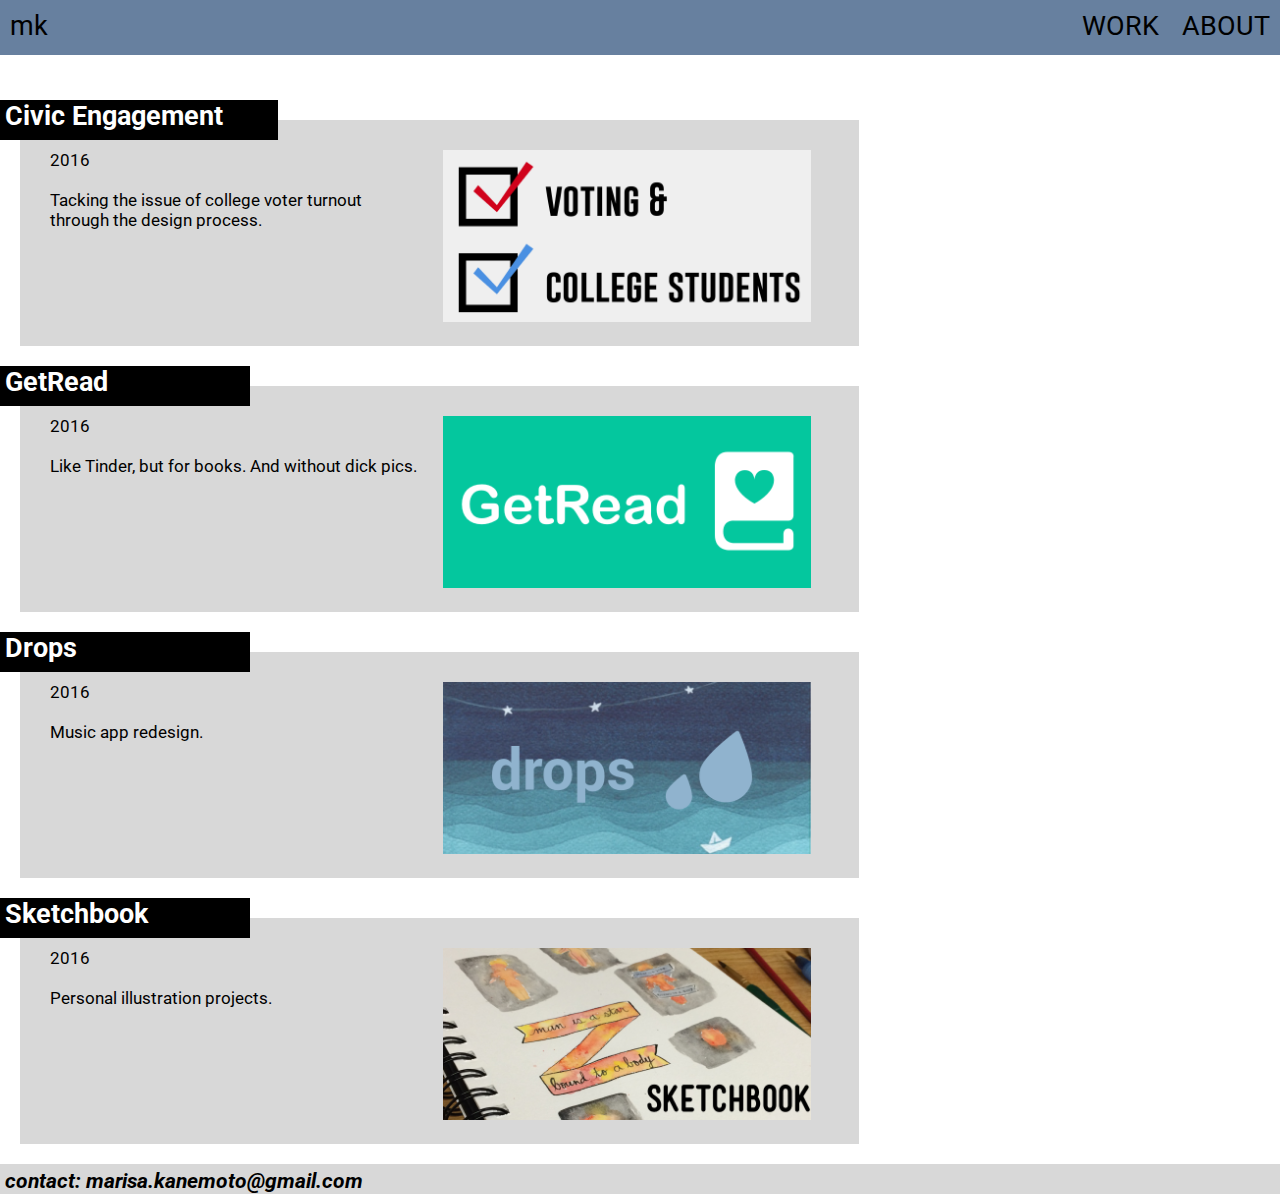
<file: index.html>
<!DOCTYPE HTML> 
<head>
	<!-- COGS 187A coding assignment 2 - index.html -->
	<title>Marisa Kanemoto</title>
	<link rel="stylesheet" href="css/index.css">
	<link rel="stylesheet" href="css/stylesheet.css">
	<link rel="stylesheet" type="text/css"
          href="https://fonts.googleapis.com/css?family=Roboto">
</head>


<body>
	<div class="topnav">
		<div class="topnav-left">
			<span><a href="/">mk</a> </span>
		</div>
		<ul class="topnav-right">
			<li class="topnav-right__item"><a href="/work">work</a></li>
			<li class="topnav-right__item"><a href="/about">about</a></li>
		</ul>
	</div>
<!-- start of content --> 
	<div class="content"> 
		<div class="project" id="civic-engagement"> 
			<div class="project-title">
				<a href="/voting"><h3>Civic Engagement</h3></a>
			</div>
			<div class="project-content">
				<div class="project-shit">
					2016 <br> <br>
					Tacking the issue of college voter turnout through the design process. 
				</div>
				<div class="project-shit">
					<a href="/voting">
						<img src="images/banner-voting.png">
					</a>
				</div>
			</div>
		</div>  <!--end of project 1 --> 

		<div class="project" id="getread">
			<div class="project-title">
				<a href="/getread"><h3>GetRead</h3></a>
			</div>
			<div class="project-content">
				<div class="project-shit">
					2016 <br> <br>
					Like Tinder, but for books.  And without dick pics. 
				</div>
				<div class="project-shit">
					<a href="/getread">
						<img class="project-image" src="images/banner-getread.png">
					</a>
				</div>
			</div>
		</div> <!-- end of project 2 --> 

		<div class="project" id="drops">
			<div class="project-title">
				<a href="/drops"><h3>Drops</h3></a>
			</div>
			<div class="project-content">
				<div class="project-shit">
					2016 <br> <br>
					Music app redesign.
				</div>
				<div class="project-shit">
					<a href="/drops">
						<img class="project-image" src="images/banner-drops.png">
					</a>
				</div>
			</div>
		</div> <!-- end of project 3 --> 

		<div class="project" id="sketchbook">
			<div class="project-title">
				<h3>Sketchbook</h3>
			</div>
			<div class="project-content">
				<div class="project-shit">
					2016 <br> <br>
					Personal illustration projects.
				</div>
				<div class="project-shit">
					<a href="/sketchbook">
						<img class="project-image" src="images/banner-sketchbook.png">
					</a>
				</div>
			</div>
		</div> <!-- end of project 4 --> 
	</div> <!-- end of content -->
	<div class="footer">
		<h5>contact: marisa.kanemoto@gmail.com</h5> 
	</div>
</body>
</file>
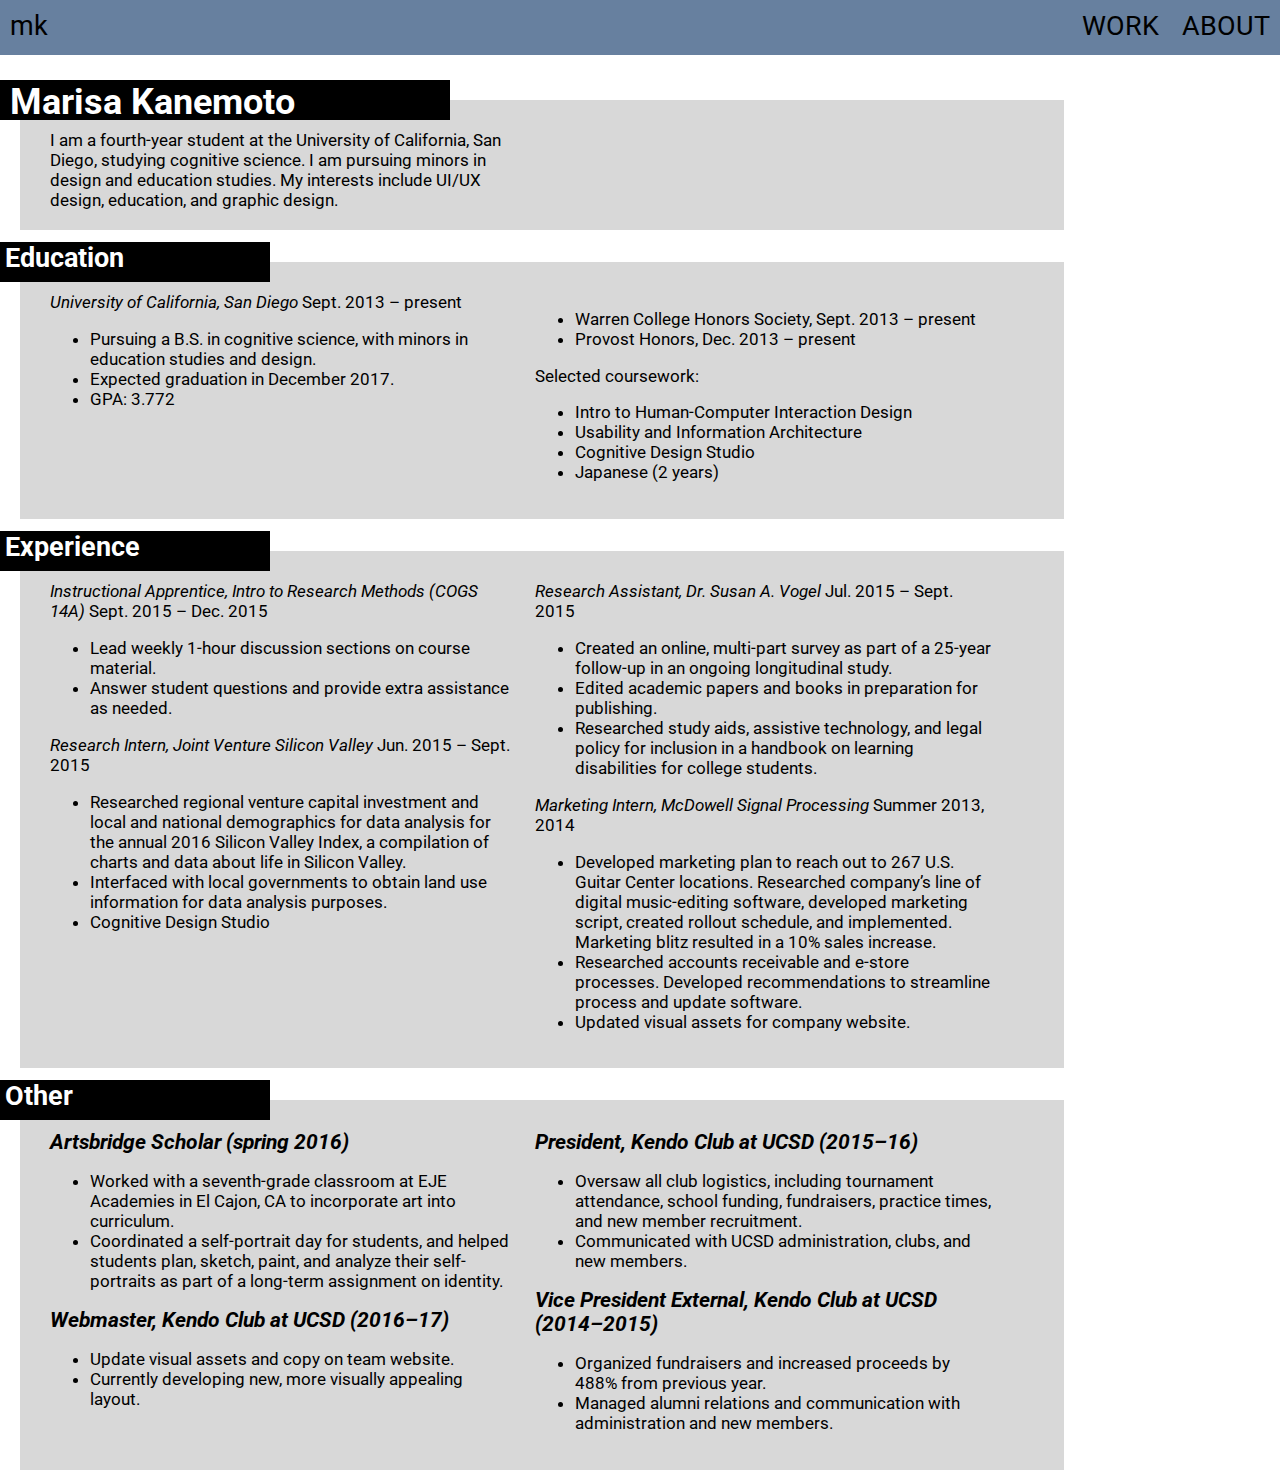
<file: about.html>
<!DOCTYPE HTML> 
<head>
	<!-- COGS 187A coding assignment 2 - about.html -->
	<title>About Me</title>
	<link rel="stylesheet" href="css/index.css">
	<link rel="stylesheet" href="css/stylesheet.css">
	<link rel="stylesheet" type="text/css"
          href="https://fonts.googleapis.com/css?family=Roboto">
</head>


<body>
	<div class="topnav">
		<div class="topnav-left">
			<span><a href="/">mk</a> </span>
		</div>
		<ul class="topnav-right">
			<li class="topnav-right__item"><a href="/work">work</a></li>
			<li class="topnav-right__item"><a href="/about">about</a></li>
		</ul>
	</div> <!-- end of topnav --> 
	<div class="content"> <!-- content -->
	<div class="project-title" id="longname">
		<h1>Marisa Kanemoto</h1>
	</div>
	<div class="project-content">
		<div class="project-shit">
			I am a fourth-year student at the University of California, San Diego, studying cognitive science.  I am pursuing minors in design and education studies.  My interests include UI/UX design, education, and graphic design.
		</div>
	</div> <!-- end of main title section --> 
	<br> <br>
	<div class="project-subtitle">
		<h3>Education</h3>
	</div>
	<div class="project-subcontent" id="overview">
		<div class="project-shit">
			<i>University of California, San Diego</i> 
			Sept. 2013 – present
			<ul>
			<li>Pursuing a B.S. in cognitive science, with minors in education studies and design.</li> 
			<li>Expected graduation in December 2017.</li>
			<li>GPA: 3.772 </li>
			</ul>
		</div>
		<div class="project-shit">
			<ul>
			<li>Warren College Honors Society, Sept. 2013 – present </li>
			<li>Provost Honors, Dec. 2013 – present </li>
			</ul>
			Selected coursework: 
			<ul> 
				<li>Intro to Human-Computer Interaction Design</li>
				<li>Usability and Information Architecture</li>
				<li>Cognitive Design Studio</li>
				<li>Japanese (2 years)</li>
			</ul> 
		</div>
	</div> <!-- end of overview -->

	<br> <br>
	<div class="project-subtitle">
		<h3>Experience</h3>
	</div>
	<div class="project-subcontent" id="process">
		<div class="project-shit">
			<i>Instructional Apprentice, Intro to Research Methods (COGS 14A)</i>
			Sept. 2015 – Dec. 2015 
				<ul> 
				<li>Lead weekly 1-hour discussion sections on course material.</li>
				<li>Answer student questions and provide extra assistance as needed.</li>
				</ul> 
			<i>Research Intern, Joint Venture Silicon Valley</i>
			Jun. 2015 – Sept. 2015
				<ul> 
				<li>Researched regional venture capital investment and local and national demographics for data analysis for the annual 2016 Silicon Valley Index, a compilation of charts and data about life in Silicon Valley.</li>
				<li>Interfaced with local governments to obtain land use information for data analysis purposes.</li>
				<li>Cognitive Design Studio</li>
				</ul> 
		</div>
		<div class="project-shit">
			<i>Research Assistant, Dr. Susan A. Vogel</i>
			Jul. 2015 – Sept. 2015
				<ul>
				<li>Created an online, multi-part survey as part of a 25-year follow-up in an ongoing longitudinal study.</li>
				<li>Edited academic papers and books in preparation for publishing.</li>
				<li>Researched study aids, assistive technology, and legal policy for inclusion in a handbook on learning disabilities for college students. </li>
				</ul>
			<i>Marketing Intern, McDowell Signal Processing</i>
				Summer 2013, 2014 
				<ul> 
				<li>Developed marketing plan to reach out to 267 U.S. Guitar Center locations. Researched company’s line of digital music-editing software, developed marketing script, created rollout schedule, and implemented. Marketing blitz resulted in a 10% sales increase.</li>
				<li>Researched accounts receivable and e-store processes. Developed recommendations to streamline process and update software.</li>
				<li>Updated visual assets for company website.</li>
				</ul>
		</div>
	</div> <!-- end of process -->
	<br> <br>
	<div class="project-subtitle">
		<h3>Other</h3>
	</div>
	<div class="project-subcontent" id="challenges">
		<div class="project-shit">
			<h5>Artsbridge Scholar (spring 2016)</h5>
				<ul> 
				<li>Worked with a seventh-grade classroom at EJE Academies in El Cajon, CA to incorporate art into curriculum.</li>
				<li>Coordinated a self-portrait day for students, and helped students plan, sketch, paint, and analyze their self-portraits as part of a long-term assignment on identity.</li>
				</ul>
			<h5>Webmaster, Kendo Club at UCSD (2016–17)</h5>
				<ul> 
				<li>Update visual assets and copy on team website. </li>
				<li>Currently developing new, more visually appealing layout.</li>
				</ul>
		</div>
		<div class="project-shit">
			<h5>President, Kendo Club at UCSD (2015–16)</h5>
				<ul>
				<li>Oversaw all club logistics, including tournament attendance, school funding, fundraisers, practice times, and new member recruitment.</li> 
				<li>Communicated with UCSD administration, clubs, and new members. </li>
				</ul>
			<h5>Vice President External, Kendo Club at UCSD (2014–2015)</h5>
				<ul>
				<li>Organized fundraisers and increased proceeds by 488% from previous year.</li> 
				<li>Managed alumni relations and communication with administration and new members. </li>
				</ul> 
		</div>
	</div> <!-- end of challenges and decisions -->
	</div> <!-- end of content -->
</body>
</file>
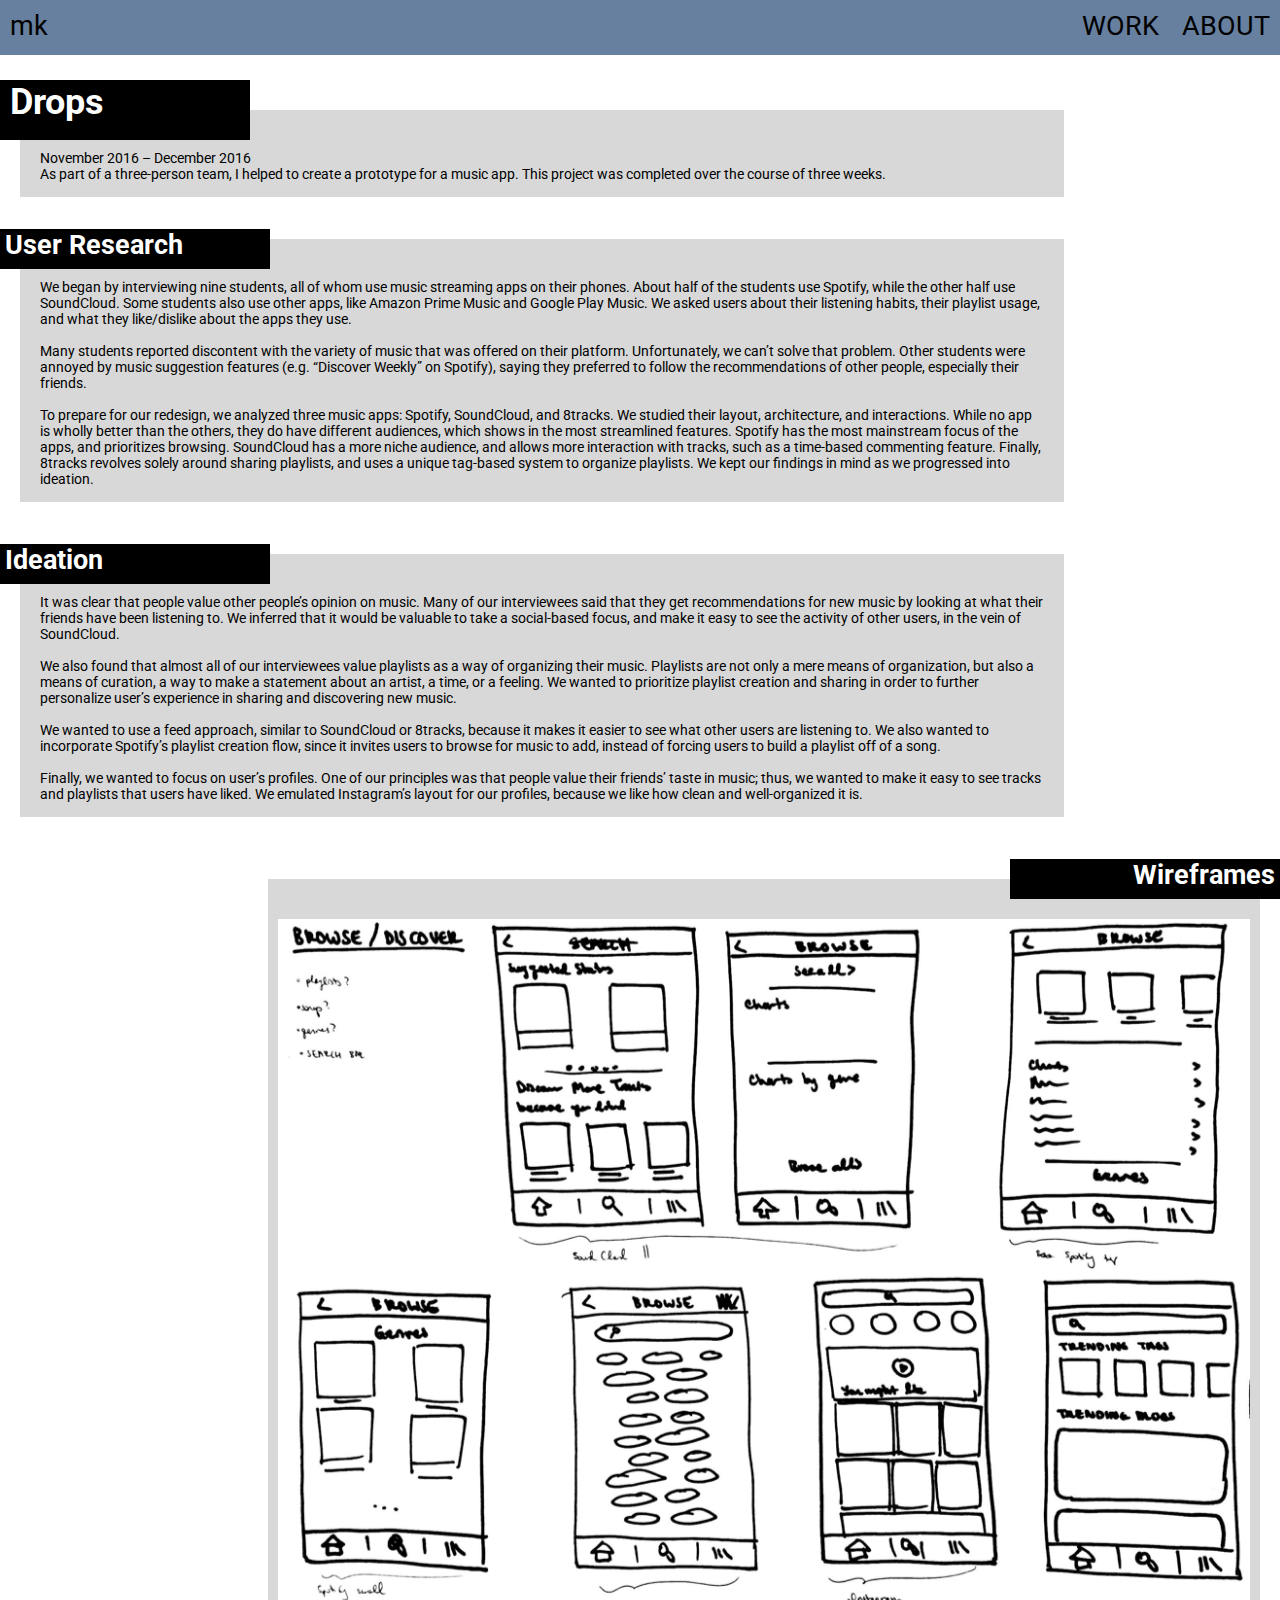
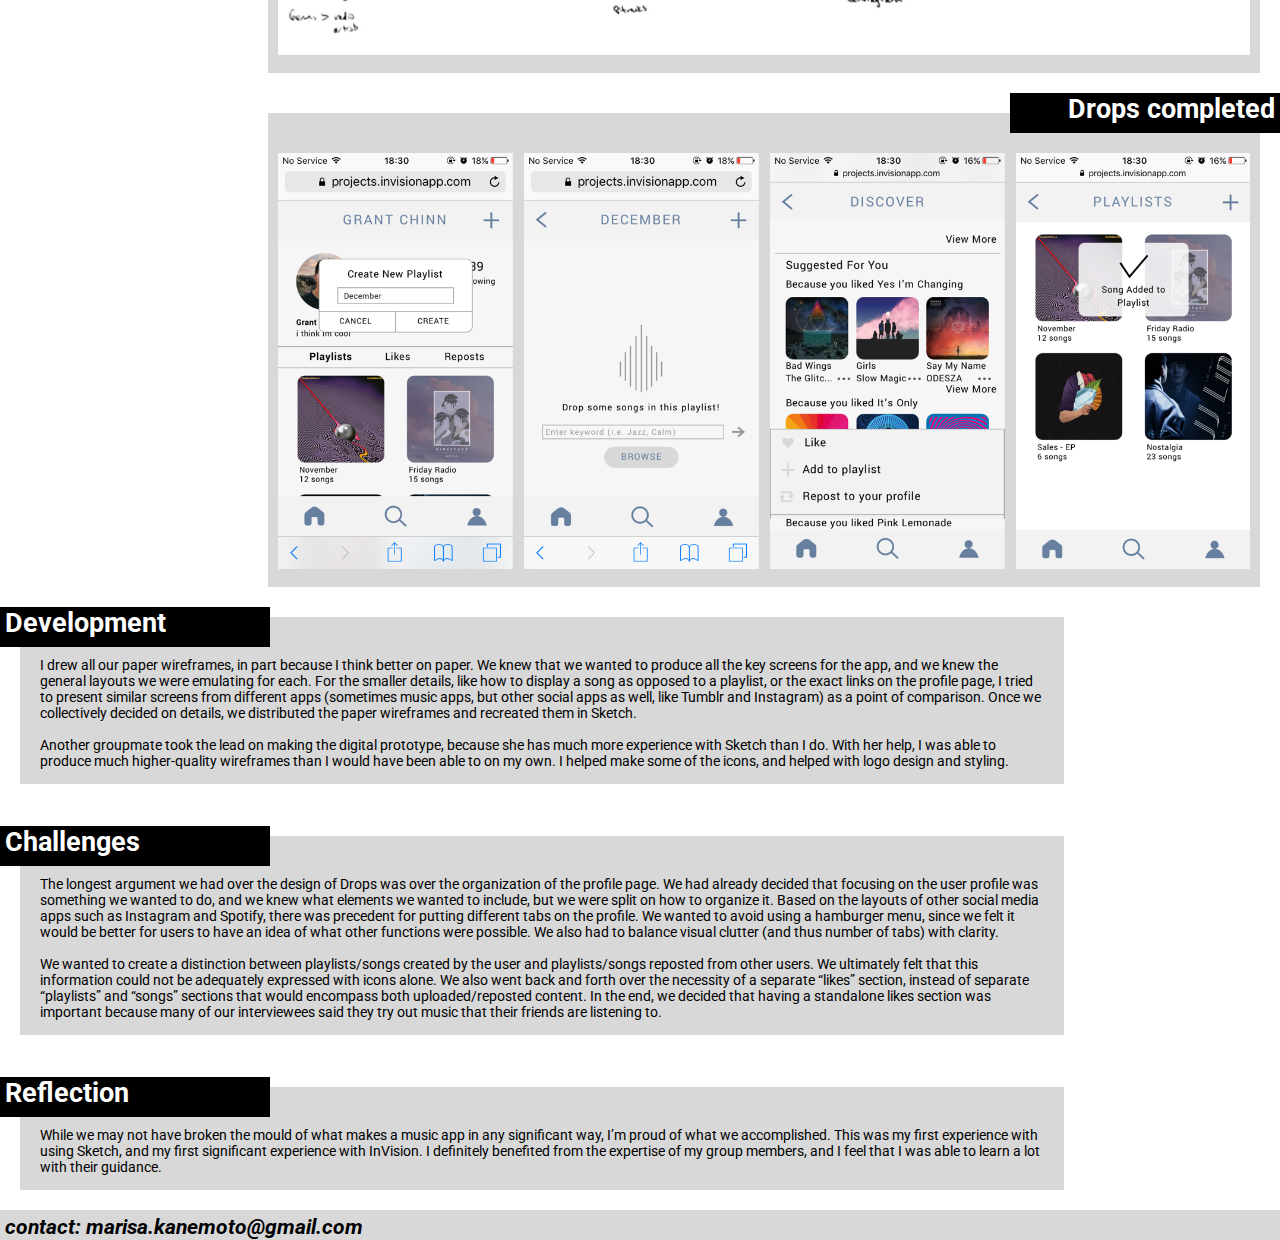
<file: drops.html>
<!DOCTYPE HTML> 
<head>
	<!-- COGS 187A coding assignment 2 - drops.html -->
	<title>Drops</title>
	<link rel="stylesheet" href="css/project.css">
	<link rel="stylesheet" href="css/stylesheet.css">
	<link rel="stylesheet" type="text/css"
          href="https://fonts.googleapis.com/css?family=Roboto">
</head>


<body>
	<div class="topnav">
		<div class="topnav-left">
			<span><a href="/">mk</a> </span>
		</div>
		<ul class="topnav-right">
			<li class="topnav-right__item"><a href="/work">work</a></li>
			<li class="topnav-right__item"><a href="/about">about</a></li>
		</ul>
	</div> <!-- end of topnav --> 
	<div class="content"> <!-- content -->
	<div class="project-page-title">
		<h1>Drops</h1>
	</div>
	<div class="project-page-content" id="drops-overview">
		<div class="project-page-shit">
			November 2016 – December 2016 <br>
			As part of a three-person team, I helped to create a prototype for a music app.  This project was completed over the course of three weeks.   
		</div>
	</div> <!-- end of main title section --> 
	<br> <br>

<!-- 2. User Research --> 
	<div class="project-page-subtitle">
		<h3>User Research</h3>
	</div>
	<div class="project-page-subcontent" id="drops-research">
		<div class="project-page-shit">
			We began by interviewing nine students, all of whom use music streaming apps on their phones.  About half of the students use Spotify, while the other half use SoundCloud.  Some students also use other apps, like Amazon Prime Music and Google Play Music.  We asked users about their listening habits, their playlist usage, and what they like/dislike about the apps they use.  
			<br><br>
			Many students reported discontent with the variety of music that was offered on their platform.  Unfortunately, we can’t solve that problem.  Other students were annoyed by music suggestion features (e.g. “Discover Weekly” on Spotify), saying they preferred to follow the recommendations of other people, especially their friends.
			<br> <br> 
			To prepare for our redesign, we analyzed three music apps: Spotify, SoundCloud, and 8tracks.  We studied their layout, architecture, and interactions.  While no app is wholly better than the others, they do have different audiences, which shows in the most streamlined features.  Spotify has the most mainstream focus of the apps, and prioritizes browsing.  SoundCloud has a more niche audience, and allows more interaction with tracks, such as a time-based commenting feature.  Finally, 8tracks revolves solely around sharing playlists, and uses a unique tag-based system to organize playlists.  We kept our findings in mind as we progressed into ideation.  
		</div>
	</div> <!-- end of user research -->

	<br> <br>
<!-- 3. Ideation --> 
	<div class="project-page-subtitle">
		<h3>Ideation</h3>
	</div>
	<div class="project-page-subcontent" id="drops-ideation">
		<div class="project-page-shit">
			It was clear that people value other people’s opinion on music.  Many of our interviewees said that they get recommendations for new music by looking at what their friends have been listening to.  We inferred that it would be valuable to take a social-based focus, and make it easy to see the activity of other users, in the vein of SoundCloud. 
			<br><br>
			We also found that almost all of our interviewees value playlists as a way of organizing their music.  Playlists are not only a mere means of organization, but also a means of curation, a way to make a statement about an artist, a time, or a feeling.  We wanted to prioritize playlist creation and sharing in order to further personalize user’s experience in sharing and discovering new music. 
			<br><br>
			We wanted to use a feed approach, similar to SoundCloud or 8tracks, because it makes it easier to see what other users are listening to.  We also wanted to incorporate Spotify’s playlist creation flow, since it invites users to browse for music to add, instead of forcing users to build a playlist off of a song.  
			<br><br>
			Finally, we wanted to focus on user’s profiles.  One of our principles was that people value their friends’ taste in music; thus, we wanted to make it easy to see tracks and playlists that users have liked.  We emulated Instagram’s layout for our profiles, because we like how clean and well-organized it is.  
		</div>
	</div> <!-- end of ideation -->
	<br> <br>
	<!-- image -->
	<div class="container"> 
	<div class="project-page-img-subtitle"> 
		<h3>Wireframes</h3>
	</div>
	<div class="project-page-img">
		<div class="project-page-shit">
			<img src="images/drops-wireframes1.png"> 
		</div>
	</div>  
	</div> <!-- end of image -->

	<!-- image -->
	<div class="container"> 
	<div class="project-page-img-subtitle"> 
		<h3>Drops completed</h3>
	</div>
	<div class="project-page-img">
		<div class="project-page-shit">
			<img src="images/drops-screenshots.png"> 
		</div>
	</div>  
	</div> <!-- end of image -->
	
<!-- 4. Development --> 
	<div class="project-page-subtitle">
		<h3>Development</h3>
	</div>
	<div class="project-page-subcontent" id="drops-development">
		<div class="project-page-shit">
			I drew all our paper wireframes, in part because I think better on paper.  We knew that we wanted to produce all the key screens for the app, and we knew the general layouts we were emulating for each.  For the smaller details, like how to display a song as opposed to a playlist, or the exact links on the profile page, I tried to present similar screens from different apps (sometimes music apps, but other social apps as well, like Tumblr and Instagram) as a point of comparison.  Once we collectively decided on details, we distributed the paper wireframes and recreated them in Sketch. 
			<br><br>
			Another groupmate took the lead on making the digital prototype, because she has much more experience with Sketch than I do.  With her help, I was able to produce much higher-quality wireframes than I would have been able to on my own.  I helped make some of the icons, and helped with logo design and styling. 
		</div>
	</div> <!-- end of development -->
		<br> <br>
<!-- 5. Challenges --> 
	<div class="project-page-subtitle">
		<h3>Challenges</h3>
	</div>
	<div class="project-page-subcontent" id="drops-challenges">
		<div class="project-page-shit">
			The longest argument we had over the design of Drops was over the organization of the profile page.  We had already decided that focusing on the user profile was something we wanted to do, and we knew what elements we wanted to include, but we were split on how to organize it.  Based on the layouts of other social media apps such as Instagram and Spotify, there was precedent for putting different tabs on the profile.  We wanted to avoid using a hamburger menu, since we felt it would be better for users to have an idea of what other functions were possible.  We also had to balance visual clutter (and thus number of tabs) with clarity.  
			<br> <br>
			We wanted to create a distinction between playlists/songs created by the user and playlists/songs reposted from other users.  We ultimately felt that this information could not be adequately expressed with icons alone.  We also went back and forth over the necessity of a separate “likes” section, instead of separate “playlists” and “songs” sections that would encompass both uploaded/reposted content.  In the end, we decided that having a standalone likes section was important because many of our interviewees said they try out music that their friends are listening to. 
		</div>
	</div> <!-- end of development -->
		<br> <br>
<!-- 6. Reflection --> 
	<div class="project-page-subtitle"> 
		<h3>Reflection</h3>
	</div>
	<div class="project-page-subcontent" id="drops-reflection">
		<div class="project-page-shit">
			While we may not have broken the mould of what makes a music app in any significant way, I’m proud of what we accomplished.  This was my first experience with using Sketch, and my first significant experience with InVision.  I definitely benefited from the expertise of my group members, and I feel that I was able to learn a lot with their guidance.  
		</div>
	</div> <!-- end of reflection -->
	</div> <!-- end of content -->
	<div class="footer">
		<h5>contact: marisa.kanemoto@gmail.com</h5> 
	</div>
</body>
</file>
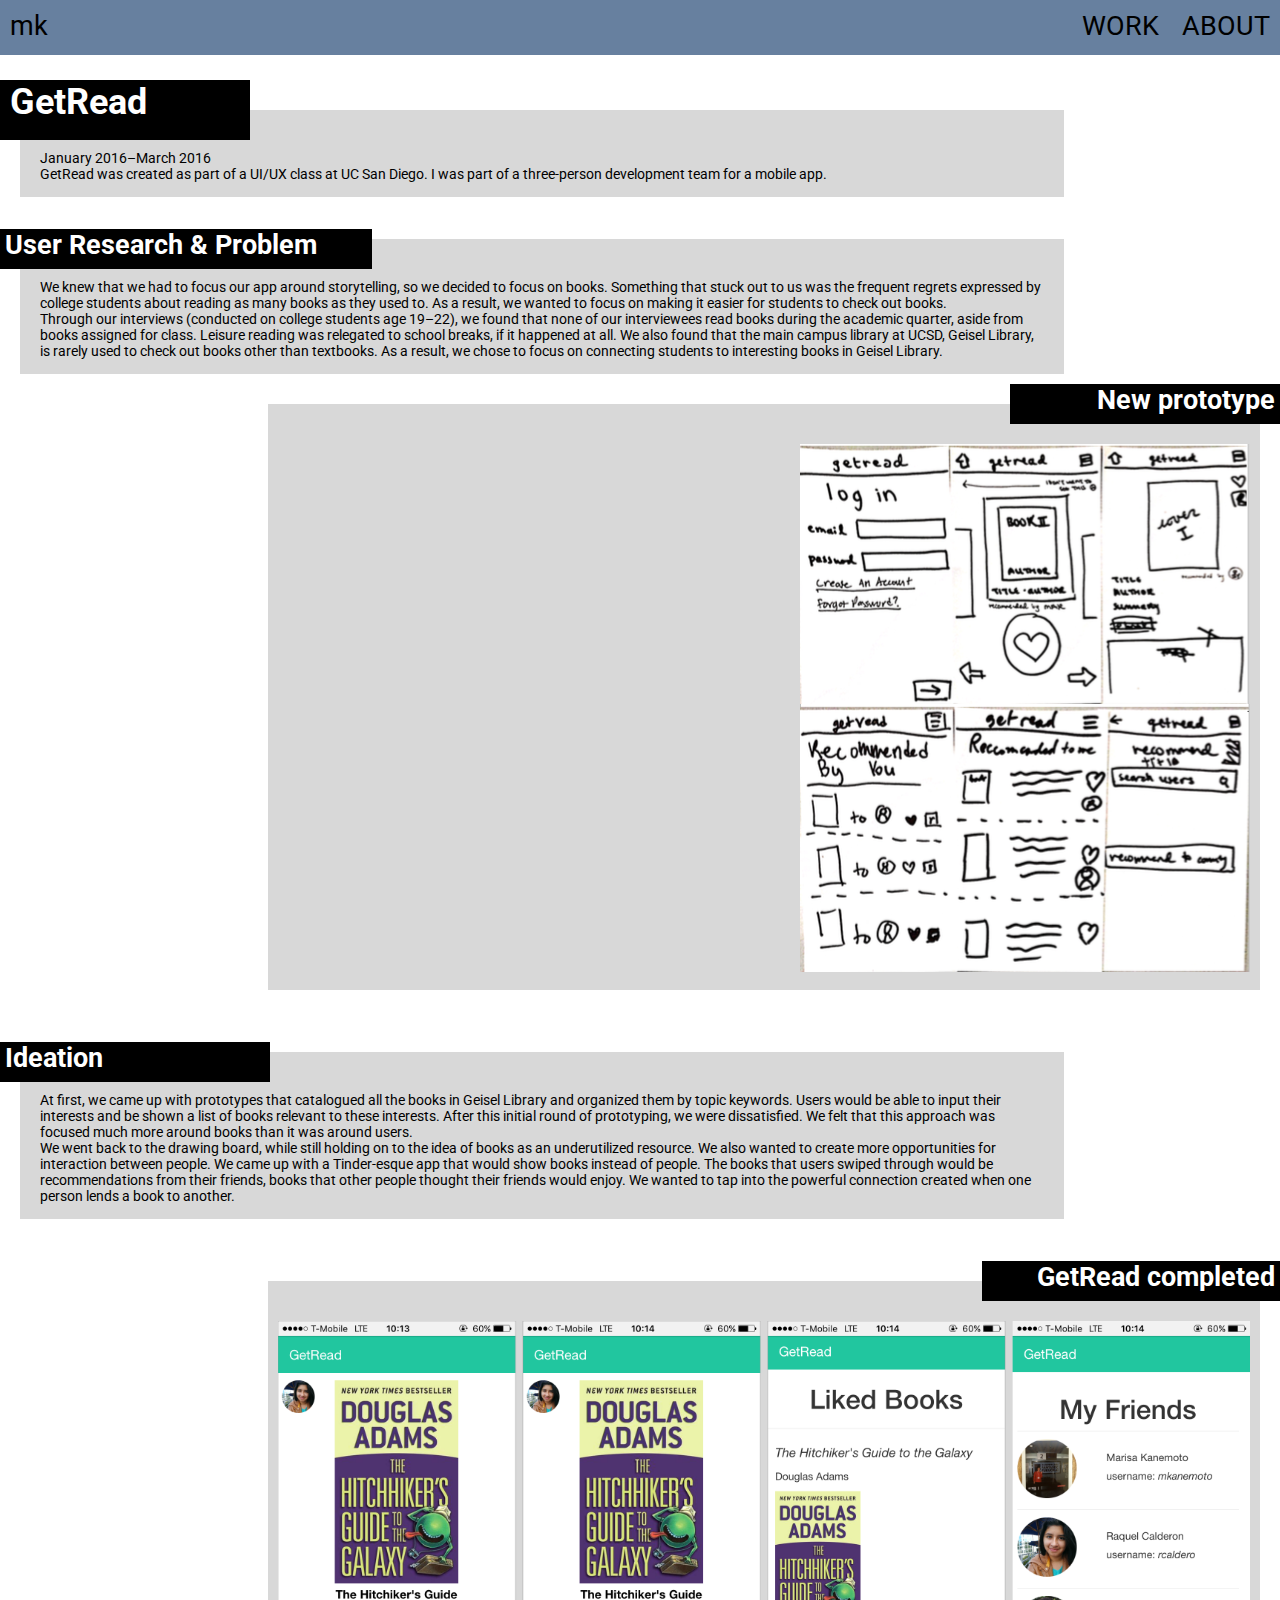
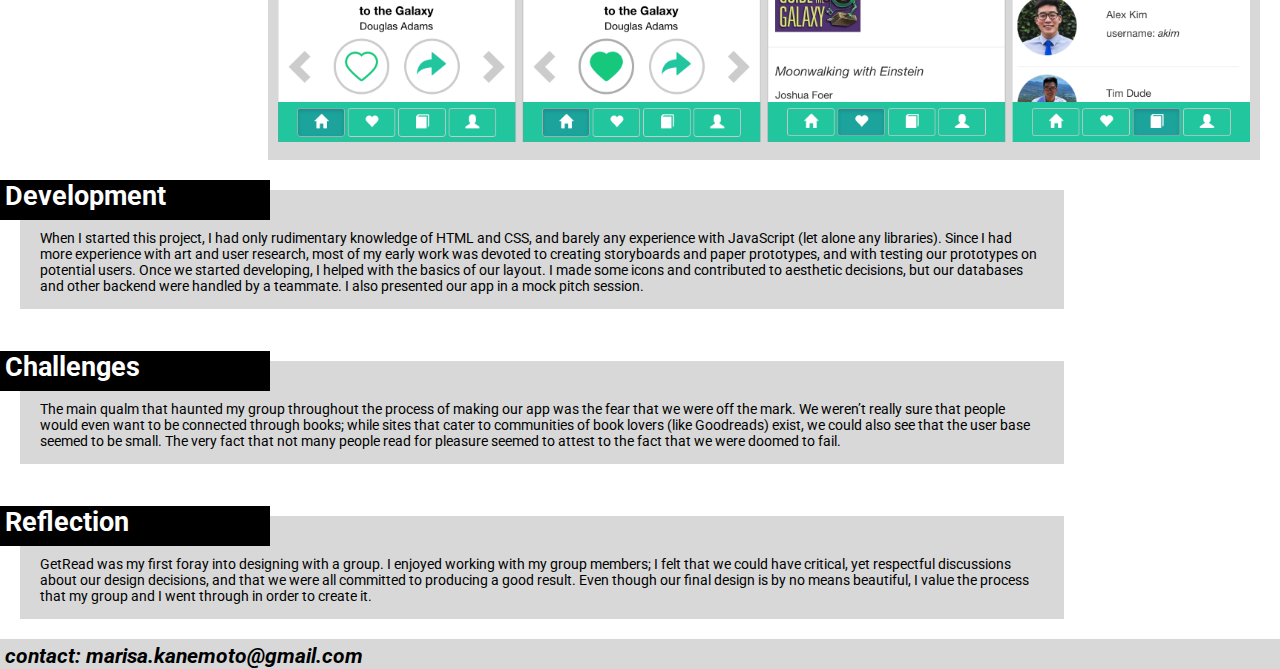
<file: getread.html>
<!DOCTYPE HTML> 
<head>
	<!-- COGS 187A coding assignment 2 - getread.html -->
	<title>GetRead</title>
	<link rel="stylesheet" href="css/project.css">
	<link rel="stylesheet" href="css/stylesheet.css">
	<link rel="stylesheet" type="text/css"
          href="https://fonts.googleapis.com/css?family=Roboto">
</head>


<body>
	<div class="topnav">
		<div class="topnav-left">
			<span><a href="/">mk</a> </span>
		</div>
		<ul class="topnav-right">
			<li class="topnav-right__item"><a href="/work">work</a></li>
			<li class="topnav-right__item"><a href="/about">about</a></li>
		</ul>
	</div> <!-- end of topnav --> 
	<div class="content"> <!-- content -->
	<div class="project-page-title">
		<h1>GetRead</h1>
	</div>

	<div class="project-page-content" id="getread-overview">
		<div class="project-page-shit">
			January 2016–March 2016 <br>
			GetRead was created as part of a UI/UX class at UC San Diego.  I was part of a three-person development team for a mobile app.  
		</div>
	</div> <!-- end of main title section --> 
	<br> <br>

<!-- 2. User Research --> 
	<div class="project-page-subtitle">
		<h3>User Research & Problem</h3>
	</div>
	<div class="project-page-subcontent" id="getread-research">
		<div class="project-page-shit">
			<span>
			We knew that we had to focus our app around storytelling, so we decided to focus on books.  Something that stuck out to us was the frequent regrets expressed by college students about reading as many books as they used to.  As a result, we wanted to focus on making it easier for students to check out books. 
			<br>
			Through our interviews (conducted on college students age 19–22), we found that none of our interviewees read books during the academic quarter, aside from books assigned for class.  Leisure reading was relegated to school breaks, if it happened at all.  We also found that the main campus library at UCSD, Geisel Library, is rarely used to check out books other than textbooks.  As a result, we chose to focus on connecting students to interesting books in Geisel Library. 
			</span>
		</div>
	</div> <!-- end of user research -->
	<div class="container"> <!-- image -->
	<div class="project-page-img-subtitle"> 
		<h3>New prototype</h3>
	</div>
	<div class="project-page-img">
		<div class="project-page-shit">
			<img src="images/getread-prototype3.png"> 
		</div>
	</div>  
	</div> <!-- end of image -->
	<br> <br>
<!-- 3. Ideation --> 
	<div class="project-page-subtitle">
		<h3>Ideation</h3>
	</div>
	<div class="project-page-subcontent" id="getread-ideation">
		<div class="project-page-shit">
			<span>
			At first, we came up with prototypes that catalogued all the books in Geisel Library and organized them by topic keywords.  Users would be able to input their interests and be shown a list of books relevant to these interests.  After this initial round of prototyping, we were dissatisfied.  We felt that this approach was focused much more around books than it was around users. 
			<br>
			We went back to the drawing board, while still holding on to the idea of books as an underutilized resource.  We also wanted to create more opportunities for interaction between people.  We came up with a Tinder-esque app that would show books instead of people.  The books that users swiped through would be recommendations from their friends, books that other people thought their friends would enjoy.  We wanted to tap into the powerful connection created when one person lends a book to another.
			</span>
		</div>
	</div> <!-- end of ideation -->
	<br> <br>

	<div class="container"> <!-- image -->
	<div class="project-page-img-subtitle"> 
		<h3>GetRead completed</h3>
	</div>
	<div class="project-page-img">
		<div class="project-page-shit">
			<img src="images/getread-screens.png"> 
		</div>
	</div>  
	</div> <!-- end of image -->

<!-- 4. Development --> 
	<div class="project-page-subtitle">
		<h3>Development</h3>
	</div>
	<div class="project-page-subcontent" id="getread-development">
		<div class="project-page-shit">
			<span>
			When I started this project, I had only rudimentary knowledge of HTML and CSS, and barely any experience with JavaScript (let alone any libraries).  Since I had more experience with art and user research, most of my early work was devoted to creating storyboards and paper prototypes, and with testing our prototypes on potential users.  Once we started developing, I helped with the basics of our layout.  I made some icons and contributed to aesthetic decisions, but our databases and other backend were handled by a teammate.  I also presented our app in a mock pitch session. 
			</span>
		</div>
	</div> <!-- end of development -->
		<br> <br>
<!-- 5. Challenges --> 
	<div class="project-page-subtitle">
		<h3>Challenges</h3>
	</div>
	<div class="project-page-subcontent" id="getread-challenges">
		<div class="project-page-shit">
			<span>
			The main qualm that haunted my group throughout the process of making our app was the fear that we were off the mark.  We weren’t really sure that people would even want to be connected through books; while sites that cater to communities of book lovers (like Goodreads) exist, we could also see that the user base seemed to be small.  The very fact that not many people read for pleasure seemed to attest to the fact that we were doomed to fail. 
			</span>
		</div>
	</div> <!-- end of development -->
		<br> <br>
<!-- 6. Reflection --> 
	<div class="project-page-subtitle"> 
		<h3>Reflection</h3>
	</div>
	<div class="project-page-subcontent" id="getread-reflection">
		<div class="project-page-shit">
			GetRead was my first foray into designing with a group.  I enjoyed working with my group members; I felt that we could have critical, yet respectful discussions about our design decisions, and that we were all committed to producing a good result.  Even though our final design is by no means beautiful, I value the process that my group and I went through in order to create it. 
		</div>
	</div> <!-- end of reflection -->
	</div> <!-- end of content -->
	<div class="footer">
		<h5>contact: marisa.kanemoto@gmail.com</h5> 
	</div>
</body>
</file>
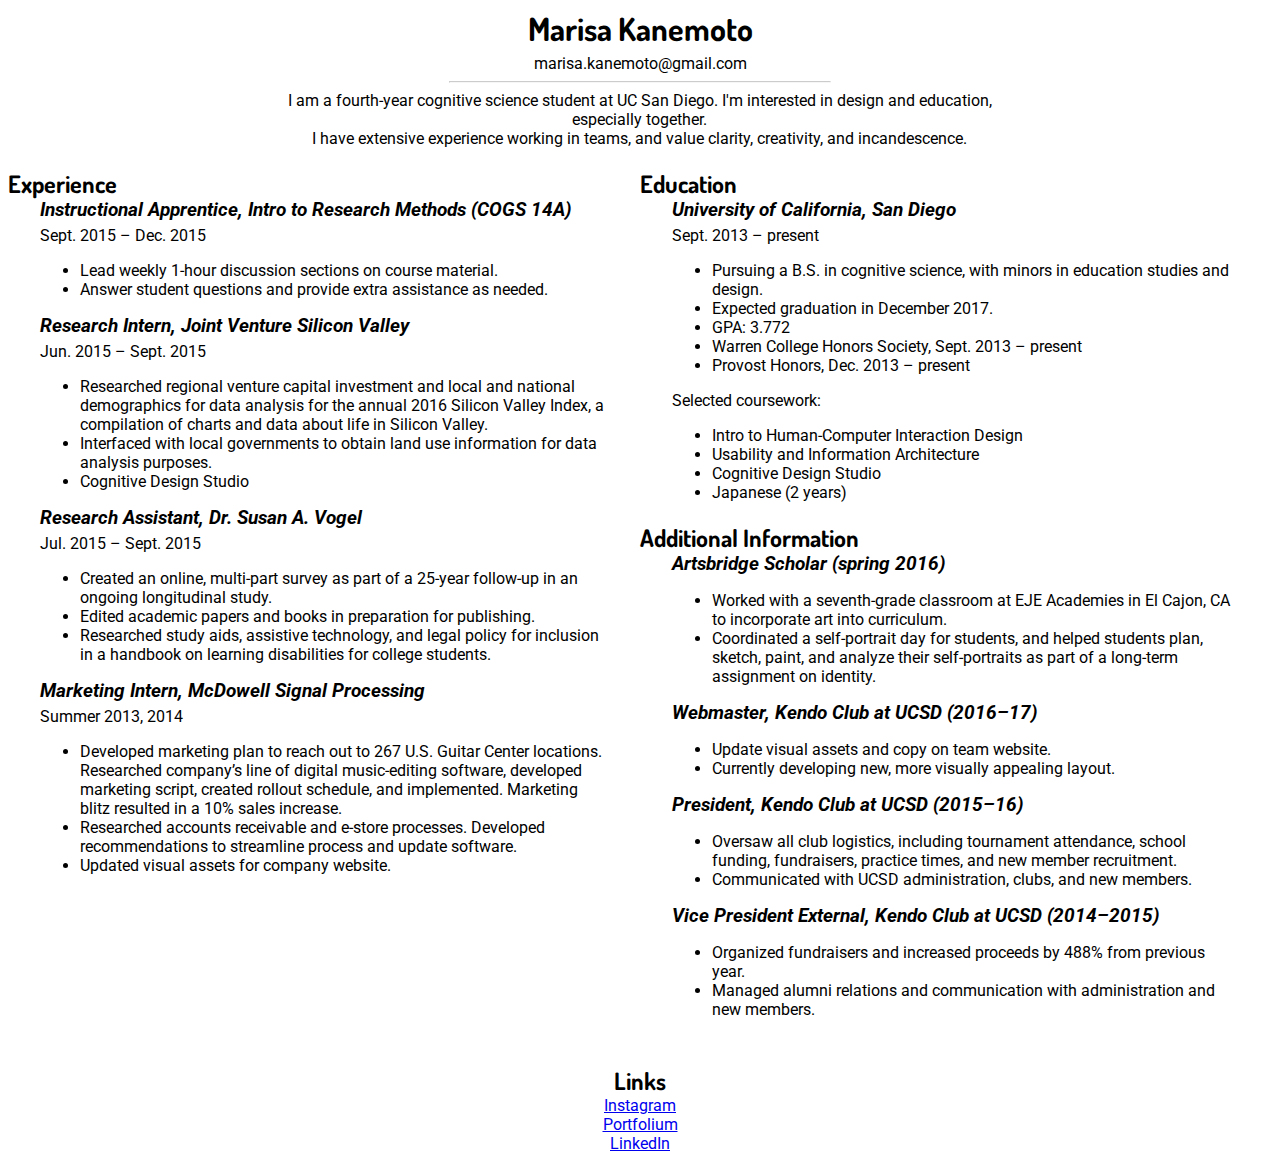
<file: resume.html>
<!DOCTYPE HTML> 
<head>
	<!-- COGS 187A coding assignment 1 - index.html -->
	<title>Resume</title>
	<link rel="stylesheet" href="css/resume.css">
	<link rel="stylesheet" type="text/css"
		  href="https://fonts.googleapis.com/css?family=Dosis:700|Roboto">
</head>


<body>
<!--
	<div class="topnav">
		<a href="/" text-align="left">mk</a> 
		<a href="/work" text-align="right">WORK</a> 
		<a href="/about" text-align="right">ABOUT</a>
	</div>
-->
<div class="content">
		<h1>Marisa Kanemoto</h1>
		<div id="contact">marisa.kanemoto@gmail.com</div>
	<hr width="30%" opacity="50%" />
		<div id="about">
			I am a fourth-year cognitive science student at UC San Diego. 
			I'm interested in design and education, especially together. <br />
			I have extensive experience working in teams, and value clarity, creativity, and incandescence.
		</div>
<div class="column1">
		<h2>Experience</h2>
		<div class="box" id="experience">
			<h3>Instructional Apprentice, Intro to Research Methods (COGS 14A)</h3>
			Sept. 2015 – Dec. 2015 
				<ul> 
				<li>Lead weekly 1-hour discussion sections on course material.</li>
				<li>Answer student questions and provide extra assistance as needed.</li>
				</ul> 
			<h3>Research Intern, Joint Venture Silicon Valley</h3>
			Jun. 2015 – Sept. 2015
				<ul> 
				<li>Researched regional venture capital investment and local and national demographics for data analysis for the annual 2016 Silicon Valley Index, a compilation of charts and data about life in Silicon Valley.</li>
				<li>Interfaced with local governments to obtain land use information for data analysis purposes.</li>
				<li>Cognitive Design Studio</li>
				</ul> 
			<h3>Research Assistant, Dr. Susan A. Vogel</h3>
			Jul. 2015 – Sept. 2015
				<ul>
				<li>Created an online, multi-part survey as part of a 25-year follow-up in an ongoing longitudinal study.</li>
				<li>Edited academic papers and books in preparation for publishing.</li>
				<li>Researched study aids, assistive technology, and legal policy for inclusion in a handbook on learning disabilities for college students. </li>
				</ul>
			<h3>Marketing Intern, McDowell Signal Processing</h3>
				Summer 2013, 2014 
				<ul> 
				<li>Developed marketing plan to reach out to 267 U.S. Guitar Center locations. Researched company’s line of digital music-editing software, developed marketing script, created rollout schedule, and implemented. Marketing blitz resulted in a 10% sales increase.</li>
				<li>Researched accounts receivable and e-store processes. Developed recommendations to streamline process and update software.</li>
				<li>Updated visual assets for company website.</li>
		</div>
</div>
<div class="column2">
		<h2>Education</h2>
		<div class="box" id="education">
			<h3>University of California, San Diego</h3> 
			Sept. 2013 – present
			<ul>
			<li>Pursuing a B.S. in cognitive science, with minors in education studies and design.</li> 
			<li>Expected graduation in December 2017.</li>
			<li>GPA: 3.772 </li>
			<li>Warren College Honors Society, Sept. 2013 – present </li>
			<li>Provost Honors, Dec. 2013 – present </li>
			</ul>
			Selected coursework: 
			<ul> 
				<li>Intro to Human-Computer Interaction Design</li>
				<li>Usability and Information Architecture</li>
				<li>Cognitive Design Studio</li>
				<li>Japanese (2 years)</li>
			</ul>
		</div>

		<h2>Additional Information</h2>
		<div class="box" id="additional">
			<h3>Artsbridge Scholar (spring 2016)</h3>
				<ul> 
				<li>Worked with a seventh-grade classroom at EJE Academies in El Cajon, CA to incorporate art into curriculum.</li>
				<li>Coordinated a self-portrait day for students, and helped students plan, sketch, paint, and analyze their self-portraits as part of a long-term assignment on identity.</li>
				</ul>
			<h3>Webmaster, Kendo Club at UCSD (2016–17)</h3>
				<ul> 
				<li>Update visual assets and copy on team website. </li>
				<li>Currently developing new, more visually appealing layout.</li>
				</ul>
			<h3>President, Kendo Club at UCSD (2015–16)</h3>
				<ul>
				<li>Oversaw all club logistics, including tournament attendance, school funding, fundraisers, practice times, and new member recruitment.</li> 
				<li>Communicated with UCSD administration, clubs, and new members. </li>
				</ul>
			<h3>Vice President External, Kendo Club at UCSD (2014–2015)</h3>
				<ul>
				<li>Organized fundraisers and increased proceeds by 488% from previous year.</li> 
				<li>Managed alumni relations and communication with administration and new members. </li>
				</ul>
		</div>
	<div class="box" id="links">
	<h2>Links</h2>
		<a href="instagram.com/thinkmooinc">Instagram</a> <br />
		<a href="https://portfolium.com/mkanemoto">Portfolium</a> <br />
		<a href="https://www.linkedin.com/in/marisa-kanemoto-266909a9">LinkedIn</a> <br />
		<br />
	</div>

</div>
</div>

</body>
</file>
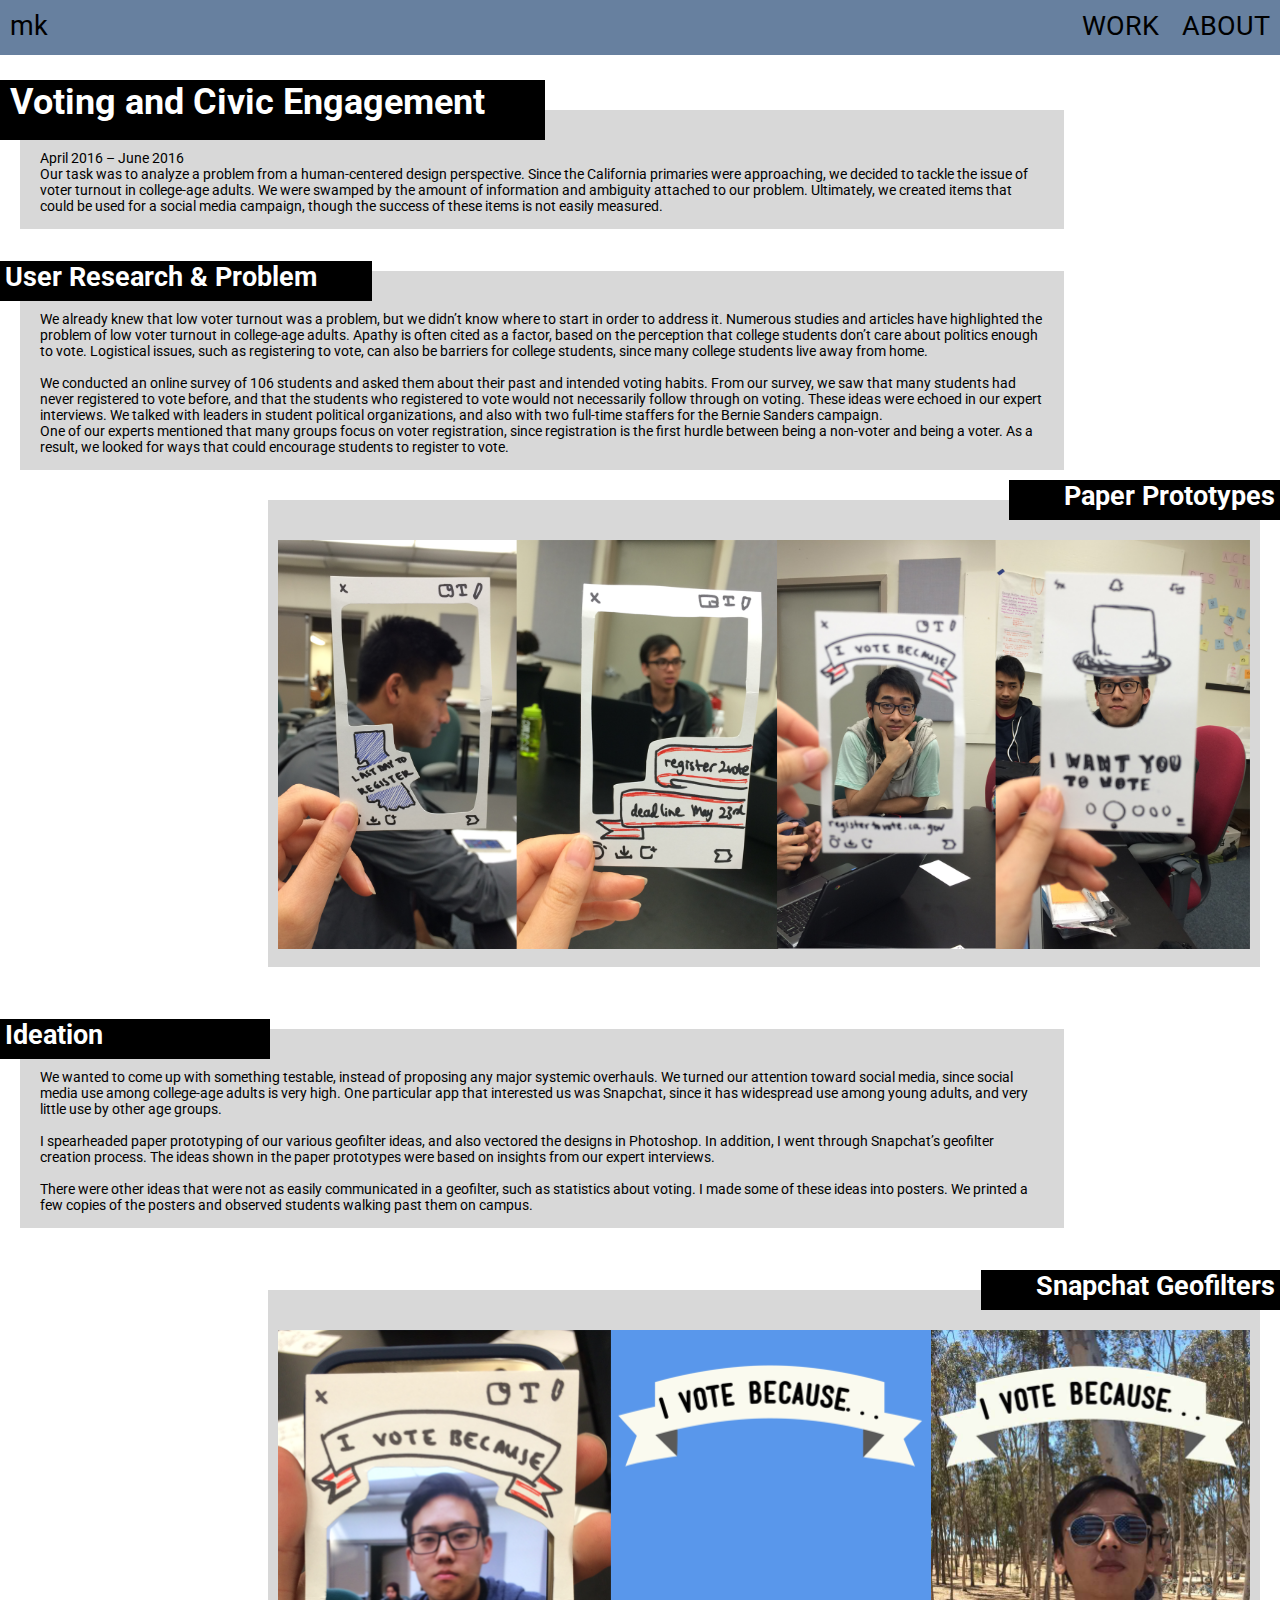
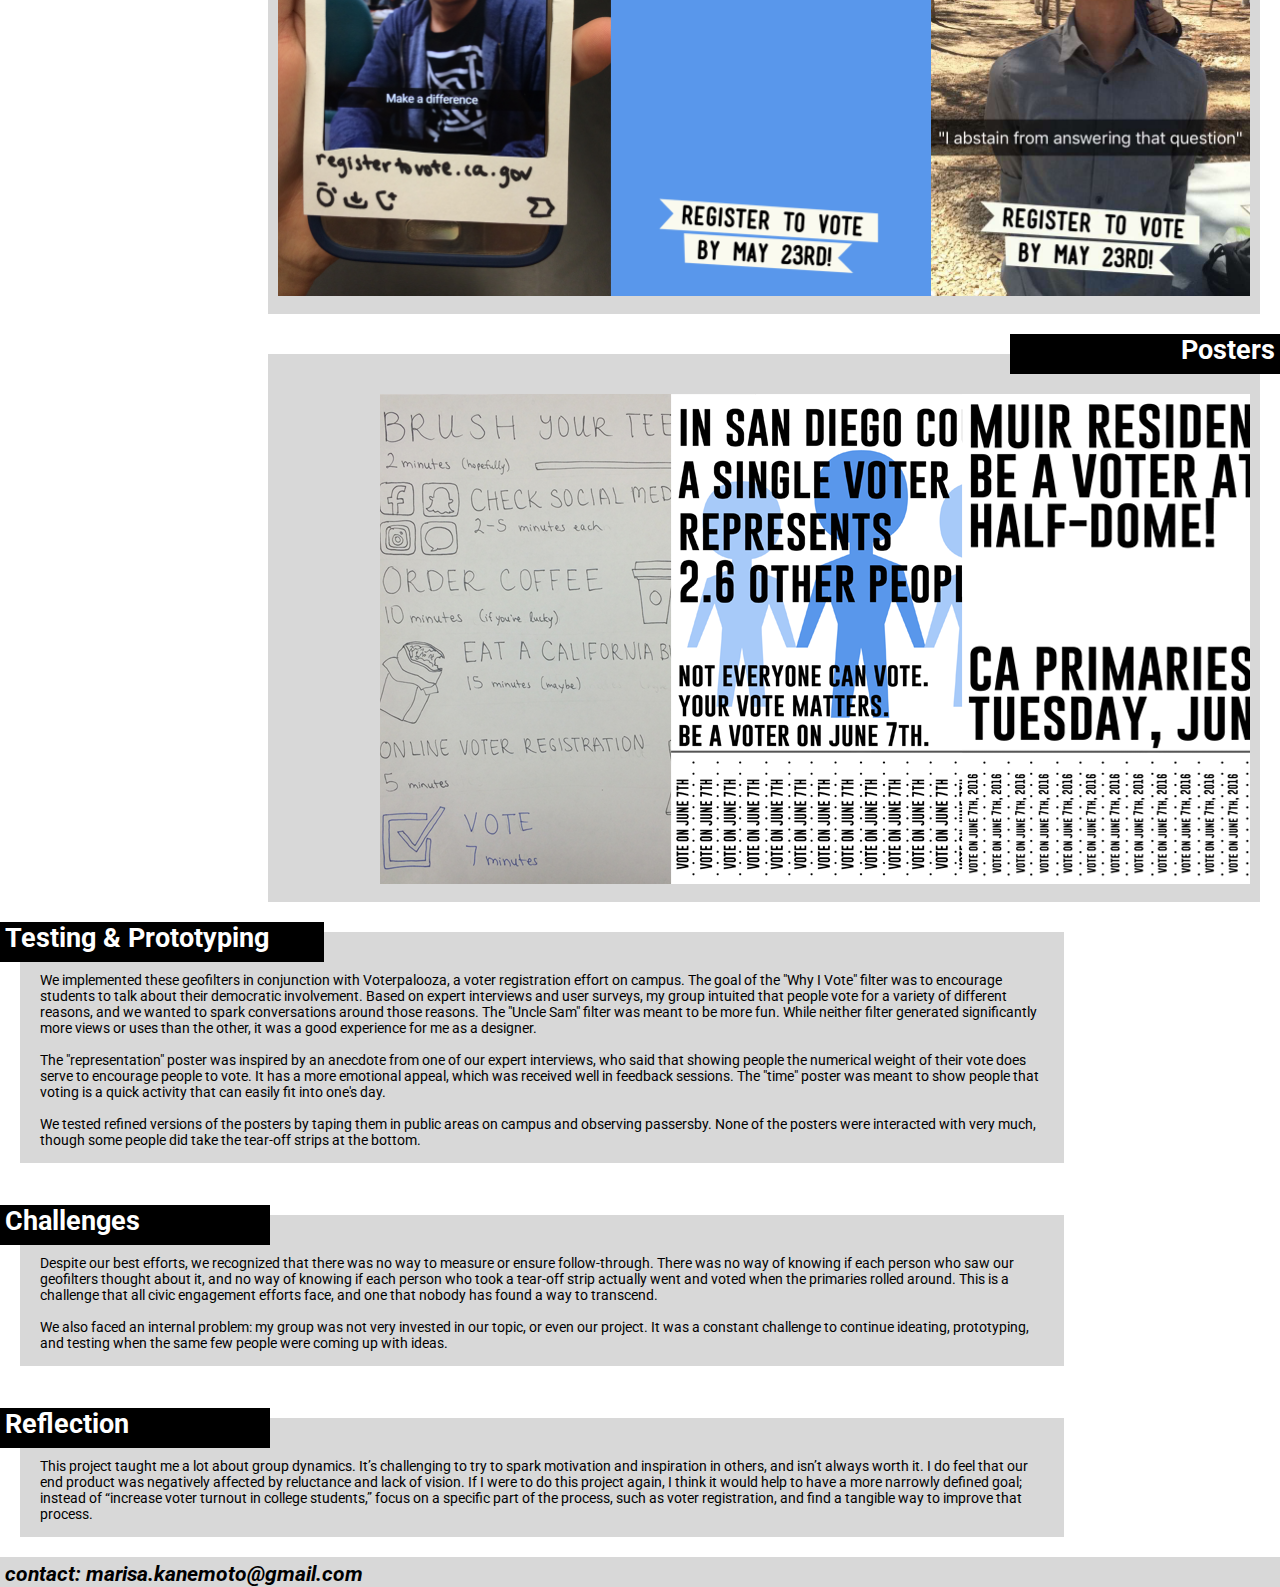
<file: voting.html>
<!DOCTYPE HTML> 
<head>
	<!-- COGS 187A coding assignment 2 - voting.html -->
	<title>Voting</title>
	<link rel="stylesheet" href="css/project.css">
	<link rel="stylesheet" href="css/stylesheet.css">
	<link rel="stylesheet" type="text/css"
          href="https://fonts.googleapis.com/css?family=Roboto">
</head>


<body>
	<div class="topnav">
		<div class="topnav-left">
			<span><a href="/">mk</a> </span>
		</div>
		<ul class="topnav-right">
			<li class="topnav-right__item"><a href="/work">work</a></li>
			<li class="topnav-right__item"><a href="/about">about</a></li>
		</ul>
	</div> <!-- end of topnav --> 
	<div class="content"> <!-- content -->
	<div class="project-page-title">
		<h1>Voting and Civic Engagement</h1>
	</div>

<!-- 1. Overview --> 
	<div class="project-page-content" id="voting-overview">
		<div class="project-page-shit">
			April 2016 – June 2016 <br>
			Our task was to analyze a problem from a human-centered design perspective.  Since the California primaries were approaching, we decided to tackle the issue of voter turnout in college-age adults.  We were swamped by the amount of information and ambiguity attached to our problem.  Ultimately, we created items that could be used for a social media campaign, though the success of these items is not easily measured.   
		</div>
	</div> <!-- end of main title section --> 
	<br> <br>

<!-- 2. User Research --> 
	<div class="project-page-subtitle">
		<h3>User Research & Problem</h3>
	</div>
	<div class="project-page-subcontent" id="voting-research">
		<div class="project-page-shit">
			We already knew that low voter turnout was a problem, but we didn’t know where to start in order to address it.  Numerous studies and articles have highlighted the problem of low voter turnout in college-age adults.  Apathy is often cited as a factor, based on the perception that college students don’t care about politics enough to vote.  Logistical issues, such as registering to vote, can also be barriers for college students, since many college students live away from home.  
			<br><br> 
			We conducted an online survey of 106 students and asked them about their past and intended voting habits.  From our survey, we saw that many students had never registered to vote before, and that the students who registered to vote would not necessarily follow through on voting.  These ideas were echoed in our expert interviews.  We talked with leaders in student political organizations, and also with two full-time staffers for the Bernie Sanders campaign. 
			<br>
			One of our experts mentioned that many groups focus on voter registration, since registration is the first hurdle between being a non-voter and being a voter.  As a result, we looked for ways that could encourage students to register to vote. 
		</div>
	</div> <!-- end of user research -->

	<div class="container"> <!-- image --> 
		<div class="project-page-img-subtitle"> 
			<h3>Paper Prototypes</h3>
		</div>
		<div class="project-page-img">
			<div class="project-page-shit">
				<img src="images/voting-prototypes.png"> 
			</div>
		</div> 
	</div> <!-- end of image --> 

	<br> <br>
<!-- 3. Ideation --> 
	<div class="project-page-subtitle">
		<h3>Ideation</h3>
	</div>
	<div class="project-page-subcontent" id="voting-ideation">
		<div class="project-page-shit">
			We wanted to come up with something testable, instead of proposing any major systemic overhauls.  We turned our attention toward social media, since social media use among college-age adults is very high.  One particular app that interested us was Snapchat, since it has widespread use among young adults, and very little use by other age groups. 
			<br><br>
			I spearheaded paper prototyping of our various geofilter ideas, and also vectored the designs in Photoshop.  In addition, I went through Snapchat’s geofilter creation process.  The ideas shown in the paper prototypes were based on insights from our expert interviews. 
			<br><br>
			There were other ideas that were not as easily communicated in a geofilter, such as statistics about voting.  I made some of these ideas into posters.  We printed a few copies of the posters and observed students walking past them on campus.  
		</div>
	</div> <!-- end of ideation -->
	<br> <br>

	<div class="container"> <!-- image -->
	<div class="project-page-img-subtitle"> 
		<h3>Snapchat Geofilters</h3>
	</div>
	<div class="project-page-img">
		<div class="project-page-shit">
			<img src="images/voting-whyivote.png"> 
		</div>
	</div>  
	</div> <!-- end of image -->

	<div class="container"> <!-- image -->
	<div class="project-page-img-subtitle"> 
		<h3>Posters</h3>
	</div>
	<div class="project-page-img">
		<div class="project-page-shit">
			<img src="images/voting-posters.png"> 
		</div>
	</div>  
	</div> <!-- end of image -->
<!-- 4. Development --> 
	<div class="project-page-subtitle">
		<h3>Testing & Prototyping</h3>
	</div>
	<div class="project-page-subcontent" id="voting-development">
		<div class="project-page-shit">
			We implemented these geofilters in conjunction with Voterpalooza, a voter registration effort on campus.  The goal of the "Why I Vote" filter was to encourage students to talk about their democratic involvement. Based on expert interviews and user surveys, my group intuited that people vote for a variety of different reasons, and we wanted to spark conversations around those reasons. The "Uncle Sam" filter was meant to be more fun.  While neither filter generated significantly more views or uses than the other, it was a good experience for me as a designer. 
			<br><br>
			The "representation" poster was inspired by an anecdote from one of our expert interviews, who said that showing people the numerical weight of their vote does serve to encourage people to vote. It has a more emotional appeal, which was received well in feedback sessions. The "time" poster was meant to show people that voting is a quick activity that can easily fit into one's day. 
			<br><br>
			We tested refined versions of the posters by taping them in public areas on campus and observing passersby. None of the posters were interacted with very much, though some people did take the tear-off strips at the bottom.
		</div>
	</div> <!-- end of development -->

	<br> <br>
<!-- 5. Challenges --> 
	<div class="project-page-subtitle">
		<h3>Challenges</h3>
	</div>
	<div class="project-page-subcontent" id="voting-challenges">
		<div class="project-page-shit">
			Despite our best efforts, we recognized that there was no way to measure or ensure follow-through.  There was no way of knowing if each person who saw our geofilters thought about it, and no way of knowing if each person who took a tear-off strip actually went and voted when the primaries rolled around. This is a challenge that all civic engagement efforts face, and one that nobody has found a way to transcend. 
			<br><br>
			We also faced an internal problem: my group was not very invested in our topic, or even our project.  It was a constant challenge to continue ideating, prototyping, and testing when the same few people were coming up with ideas.  
		</div>
	</div> <!-- end of development -->
		<br> <br>
<!-- 6. Reflection --> 
	<div class="project-page-subtitle"> 
		<h3>Reflection</h3>
	</div>
	<div class="project-page-subcontent" id="voting-reflection">
		<div class="project-page-shit">
			This project taught me a lot about group dynamics.  It’s challenging to try to spark motivation and inspiration in others, and isn’t always worth it.  I do feel that our end product was negatively affected by reluctance and lack of vision.  If I were to do this project again, I think it would help to have a more narrowly defined goal; instead of “increase voter turnout in college students,” focus on a specific part of the process, such as voter registration, and find a tangible way to improve that process. 
		</div>
	</div> <!-- end of reflection -->
	</div> <!-- end of content -->
	<div class="footer">
		<h5>contact: marisa.kanemoto@gmail.com</h5> 
	</div>
</body>
</file>
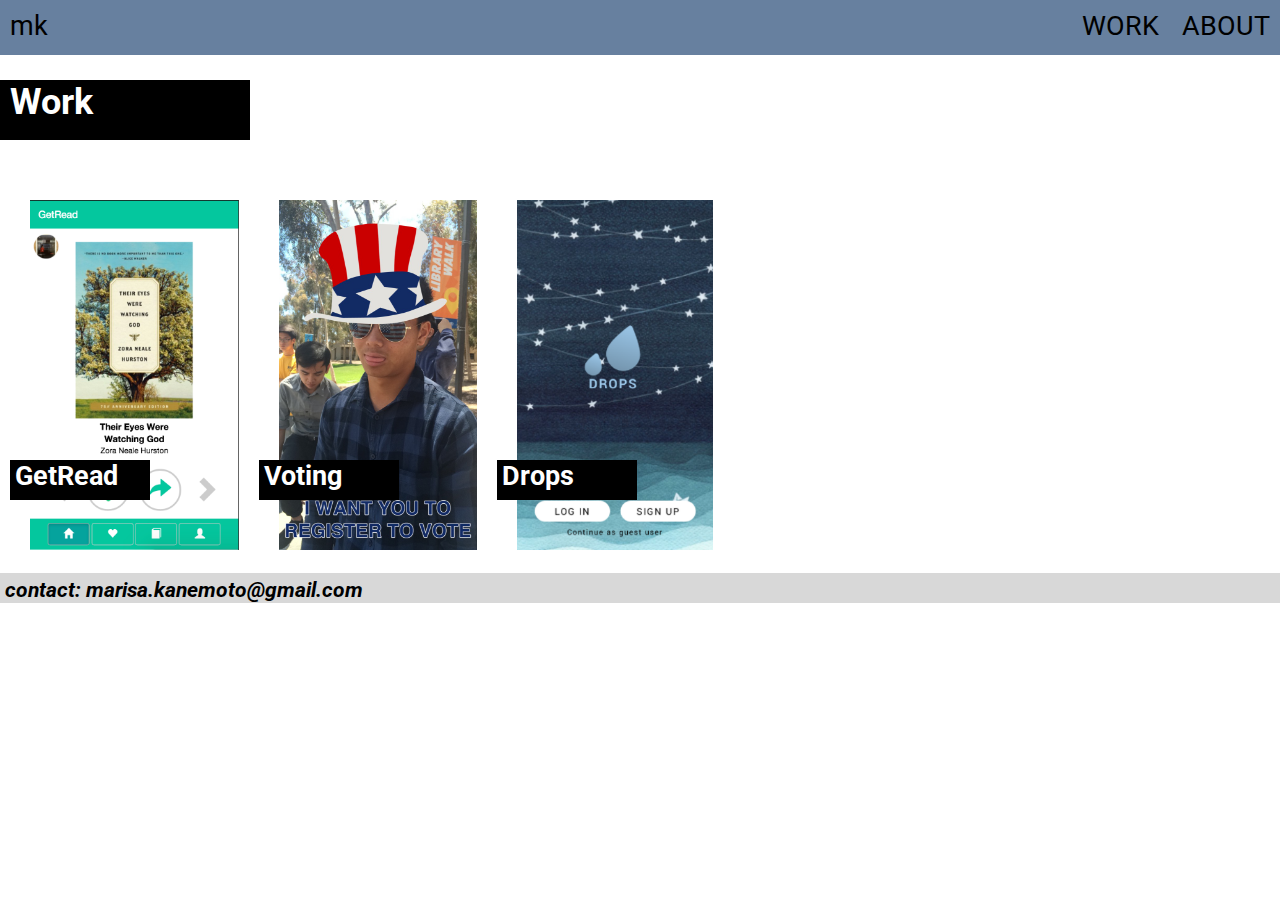
<file: work.html>
<!DOCTYPE HTML> 
<head>
	<!-- COGS 187A coding assignment 2 - work.html -->
	<title>Work</title>
	<link rel="stylesheet" href="css/work.css">
	<link rel="stylesheet" href="css/stylesheet.css">
	<link rel="stylesheet" type="text/css"
          href="https://fonts.googleapis.com/css?family=Roboto">
</head>

<body>
	<div class="topnav">
		<div class="topnav-left">
			<span><a href="/">mk</a> </span>
		</div>
		<ul class="topnav-right">
			<li class="topnav-right__item"><a href="./work">work</a></li>
			<li class="topnav-right__item"><a href="./about">about</a></li>
		</ul>
	</div> <!-- end of topnav --> 
	<div class="content"> <!-- content -->
	<div class="page-title">
		<h1>Work</h1>
	</div>
	<div class="content">
		<div class="project-preview" id="getread">
			<div class="project-preview-title">
				<a href="./getread"><h3>GetRead</h3></a>
			</div>
			<img src="images/getread-screenshot.png"> 
		</div>
		<div class="project-preview" id="voting">
			<div class="project-preview-title">
				<a href="./voting"><h3>Voting</h3></a>
			</div>
			<img src="images/voting-grant.jpg"> 
		</div>
		<div class="project-preview" id="drops">
			<div class="project-preview-title">
				<a href="./drops"><h3>Drops</h3></a>
			</div>
			<img src="images/drops-home.png">
		</div>

	</div> <!-- end of content -->
	<div class="footer">
		<h5>contact: marisa.kanemoto@gmail.com</h5> 
	</div>
</body>
</file>
<file: css/index.css>
/* COGS 187A coding assignment 2 - index.css */
hr {
	opacity: 0.5;
	width: 50%;
}

.project {
	position: relative;
	padding: 20px 0px 20px 0px;
	width: 80%;
	/* background-color: #e3d456; */
}

.project-title {
	position: absolute;
	background-color: #000; 
	min-width: 200px;
	height: 40px;
	margin: 0;
	padding-right: 50px;
	z-index: 2;
}

.project-subtitle {
	position: absolute;
	background-color: #000;
	min-width: 220px;
	height: 40px;
	margin: 0;
	padding-right: 50px;
	z-index: 2;
}

.project-content, .project-subcontent {
	font-size: 1.2em;
	position: relative;
	max-width: 80%;
	top: 20px;
	left: 20px;
	background-color: #D8D8D8;
	z-index: 0;
	padding: 20px 0px 10px 20px;
}

.project-shit {
	vertical-align: top;
	margin: 10px;
	display: inline-block;
	/* background-color: yellow; */
	width: 45%;
}

.project-shit img {
	position: relative;
	width: 100%;
}
</file>
<file: css/stylesheet.css>
@import url('https://fonts.googleapis.com/css?family=Roboto:300,300i,400');

html, body {
	padding: 0;
	margin: 0;
	font-family: 'Roboto', Helvetica, Arial, sans-serif;
	font-size: 14px;
}

a {
	text-decoration: none;
}

h1 {
	color: #FFF;
	display: inline;
	padding-left: 10px;
	padding-right: 10px;
	font-size: 2.6rem;
}

h3 {
	color: #FFF;
	display: inline;
	padding-left: 5px;
	padding-right: 5px;
	font-size: 1.9rem;
}

h5 {
	display: inline;
	font-size: 1.5rem;
	font-style: italic;
}

.content {
	position: relative;
	padding-top: 80px;
}

.topnav {
	background-color: #67809F;
	padding: 10px 0;
	width: 100%;
	height: 35px;
	position: fixed;
	top: 0;
	z-index: 4;
}

.topnav a {
	font-size: 20pt;
	color: #000;
	cursor: pointer;
}

.topnav-content {
	margin: auto;
	max-width: 1100px;
}

.topnav-left {
	float: left;
	padding-left: 10px;
}

.topnav-right {
	float: right;
	list-style-type: none;
	padding-left: 0;
	margin: 0;
}

.topnav-right__item {
	display: inline-block; 
	text-transform: uppercase;
	font-size: 12px;
	padding: 0 10px;
	color: #5c6772;
	cursor: pointer;
}

#longname {
	width: 400px;
}

.footer {
	height: 20px;
	background-color: #D8D8D8;
	bottom: 0;
	margin-top: 20px;
	padding: 5px;
}
</file>
<file: css/project.css>
/* project.css */

.project-page-title {
	position: absolute;
	background-color: #000;
	min-width: 200px;
	height: 60px;
	margin: 0;
	padding-right: 50px;
	z-index: 2;
}

.project-page-subtitle {
	position: absolute;
	background-color: #000;
	min-width: 220px;
	height: 40px;
	margin: 0;
	padding-right: 50px;
	z-index: 2;
}

.project-page-img-subtitle {
	position: absolute;
	top: 0;
	right: 0;
	background-color: #000;
	min-width: 220px;
	height: 40px;
	margin: 0;
	padding-left: 50px;
	z-index: 2;
	text-align: right;
}

.project-page-content {
	position: relative;
	background-color: #D8D8D8;
	margin-top: 30px;
	margin-left: 20px;
	width: 80%; 
	z-index: 1;
	padding: 30px 10px 5px 10px;
}

.project-page-subcontent {
	position: relative;
	background-color: #D8D8D8;
	margin: 10px 0px 10px 20px;
	width: 80%;
	/*height: auto; */
	/*min-height: 200px;*/
	z-index: 1;
	padding: 30px 10px 5px 10px;
}

.project-page-img {
	position: relative;
	background-color: #D8D8D8;
	margin-top: 0px;
	margin-right: 20px;
	margin-left: 20%;
	width: 80%;
	text-align: right;
	z-index: 1;
	padding: 30px 0px 5px 0px;
}

.project-page-shit {
	vertical-align: top;
	margin: 10px;
	display: inline-block;
	/* background-color: yellow;*/
	min-width: 45%;
}

.project-page-shit img {
	max-width: 100%;
}

.container {
	position: relative;
	padding: 20px;
}

/*
.project-page-left {
	vertical-align: top;
	display: inline-block;
	background-color: yellow;
	width: 45%;
	float: left; 
	top: 40px;
	left: 10px; 
	background-color: #123456;
	height: 130px;
}

.project-page-right {
	vertical-align: top;
	display: inline-block;
	background-color: #447799;
	height: 130px;
	width: 45%;
}
*/
</file>
<file: css/resume.css>
/* COGS 187A coding assignment 1 - index.css */

body {
	font-family: 'Roboto', sans-serif;
}

h1 {
	font-family: 'Dosis', sans-serif;
	text-align: center;
	margin-bottom: 5px;
    margin-top: 5px;
}

h2 {
	font-family: 'Dosis', sans-serif;
	margin-bottom: 0px;
}

h3 {
	font-style: italic;
	margin-top: auto; 
	margin-bottom: 5px; 
}

hr {
	opacity: 0.5;
}

div {
	display: block;
}

/*
.topnav {
	font-family: 'Roboto', sans-serif;
	font-size: 20pt;
	height: 90px; 
	width: 100%;
	background-color: #D8D8D8;
	padding: 0;
	float: top;
}
*/

.content {
	width: 100%;
	margin: 0 auto;
}

.column1 {
	width: 50%;
	float: left;
	/* background-color: red; */
}

.column2 {
	width: 50%;
	float: right;
	/* background-color: blue; */
}

.box {
	position: relative;
	left: 5%;
	width: 90%;
	opacity: 50;

}

#contact {
	text-align: center;
}

#about {
	width: 60%;
	padding-left: 20%;
	text-align: center;
}

#education {
	/* background-color: #ee3e64; */
}

#experience {
	/* background-color: #44accf; */
}

#additional {
	/* background-color: #b7d84b; */
}

#links {
	position: absolute;
	left: 25%;
	width: 50%;
	margin-top: 10px;
	text-align: center;
	/* background-color: #c3f; */
}
</file>
<file: css/work.css>
/* work.css */

.page-title {
	position: absolute;
	background-color: #000;
	min-width: 250px;
	height: 60px;
	margin: 0;
	z-index: 2;
}

.content img {
	height: 350px;
	margin-left: 20px;
}

.project-preview-title {
	position: relative;
	background-color: #000;
	width: 140px;
	height: 40px;
	margin: 0;
	z-index: 1;
	top: 300px;
}

.project-preview-title h3 {
	font-family: 'Roboto', sans-serif;
	color: #FFF;
	font-size: 20pt;
	display: inline;
}

.project-preview { 
	position: relative;
	padding: 0px 10px;
	display: table-cell;
	min-width: 200px;
	min-height: 350px;
}

/* 
#getread {
	background-color: #26A65B;
}

#voting {
	background-color: #BD3C37;
}

#drops {
	background-color: #67809F;
} */
</file>
